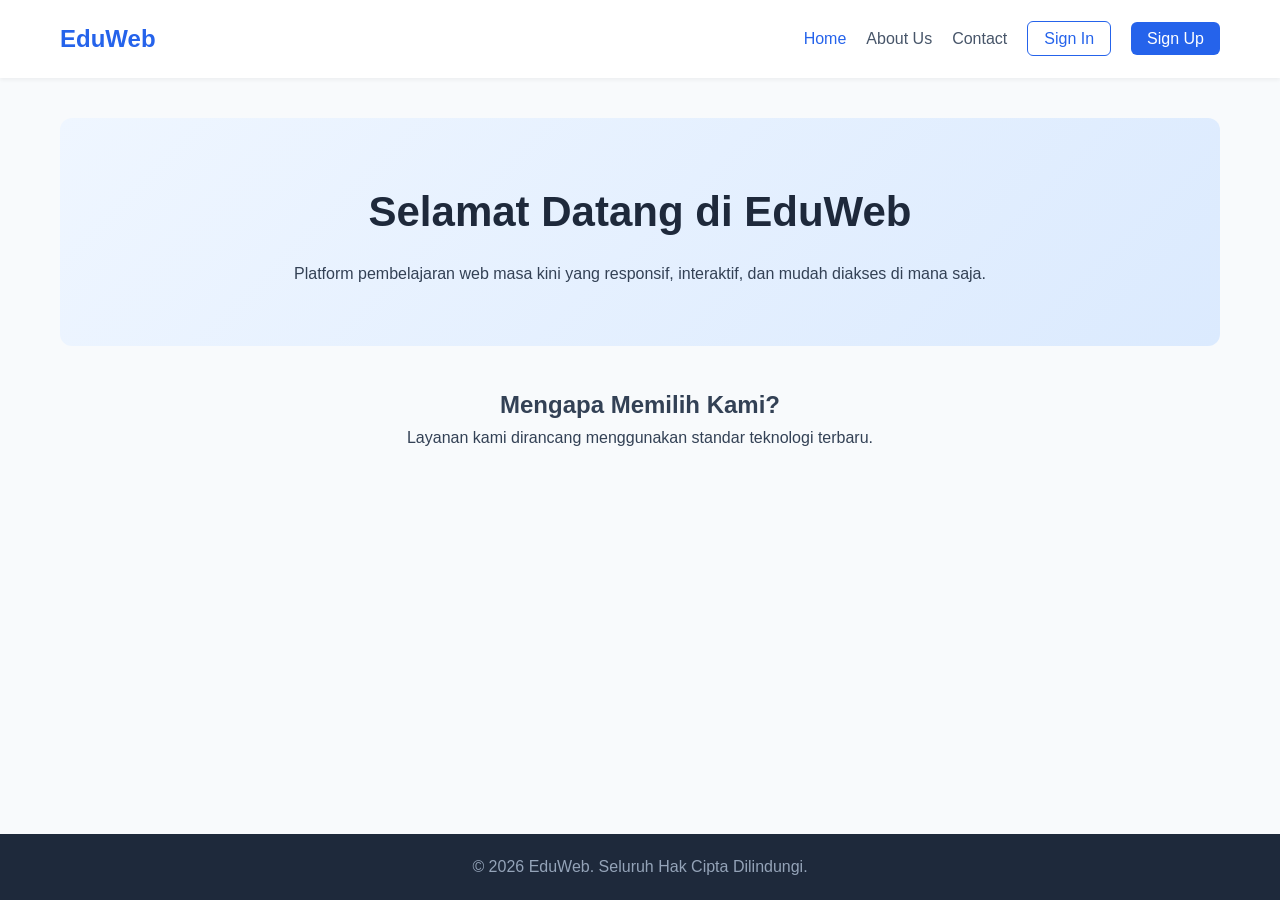
<file: index.html>
<!DOCTYPE html>
<html lang="id">
<head>
    <meta charset="UTF-8">
    <meta name="viewport" content="width=device-width, initial-scale=1.0">
    <title>Situs EduWeb | Beranda</title>
    <link rel="stylesheet" href="style.css">
</head>
<body>
    <header>
        <nav class="navbar">
            <div class="logo"><a href="index.html">EduWeb</a></div>
            <ul class="nav-links">
                <li><a href="index.html" style="color: #2563eb;">Home</a></li>
                <li><a href="about.html">About Us</a></li>
                <li><a href="contact.html">Contact</a></li>
                <li><a href="signin.html" class="btn-signin">Sign In</a></li>
                <li><a href="signup.html" class="btn-signup">Sign Up</a></li>
            </ul>
        </nav>
    </header>

    <main>
        <div class="hero">
            <h1>Selamat Datang di EduWeb</h1>
            <p>Platform pembelajaran web masa kini yang responsif, interaktif, dan mudah diakses di mana saja.</p>
        </div>
        <section style="margin-top: 40px; text-align: center;">
            <h2>Mengapa Memilih Kami?</h2>
            <p style="margin-bottom: 20px;">Layanan kami dirancang menggunakan standar teknologi terbaru.</p>
        </section>
    </main>

    <footer>
        <p>&copy; 2026 EduWeb. Seluruh Hak Cipta Dilindungi.</p>
    </footer>
</body>
</html>
</file>
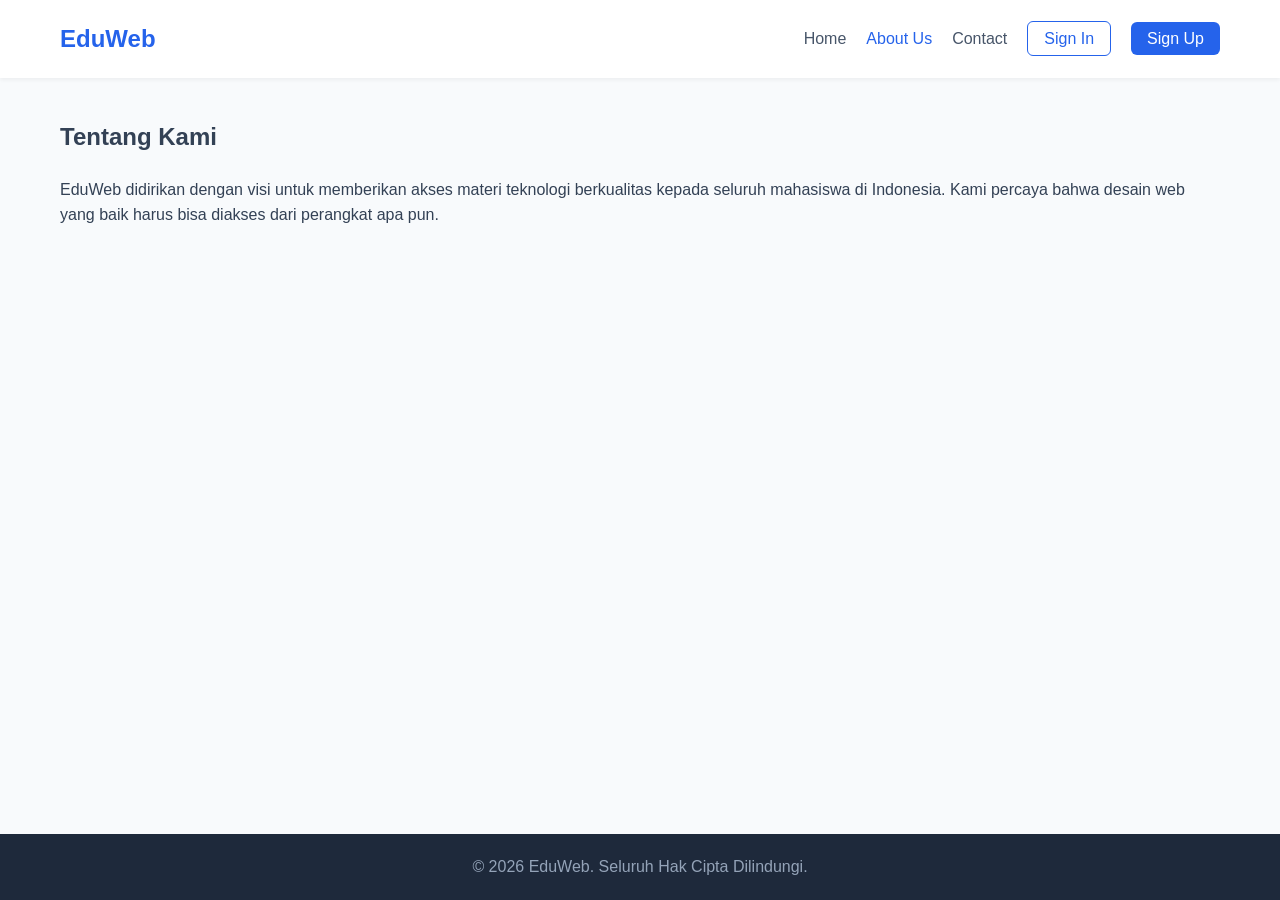
<file: about.html>
<!DOCTYPE html>
<html lang="id">
<head>
    <meta charset="UTF-8">
    <meta name="viewport" content="width=device-width, initial-scale=1.0">
    <title>About Us - EduWeb</title>
    <link rel="stylesheet" href="style.css">
</head>
<body>
    <header>
        <nav class="navbar">
            <div class="logo"><a href="index.html">EduWeb</a></div>
            <ul class="nav-links">
                <li><a href="index.html">Home</a></li>
                <li><a href="about.html" style="color: #2563eb;">About Us</a></li>
                <li><a href="contact.html">Contact</a></li>
                <li><a href="signin.html" class="btn-signin">Sign In</a></li>
                <li><a href="signup.html" class="btn-signup">Sign Up</a></li>
            </ul>
        </nav>
    </header>

    <main>
        <h2>Tentang Kami</h2>
        <p style="margin-top: 20px;">EduWeb didirikan dengan visi untuk memberikan akses materi teknologi berkualitas kepada seluruh mahasiswa di Indonesia. Kami percaya bahwa desain web yang baik harus bisa diakses dari perangkat apa pun.</p>
    </main>

    <footer>
        <p>&copy; 2026 EduWeb. Seluruh Hak Cipta Dilindungi.</p>
    </footer>
</body>
</html>
</file>
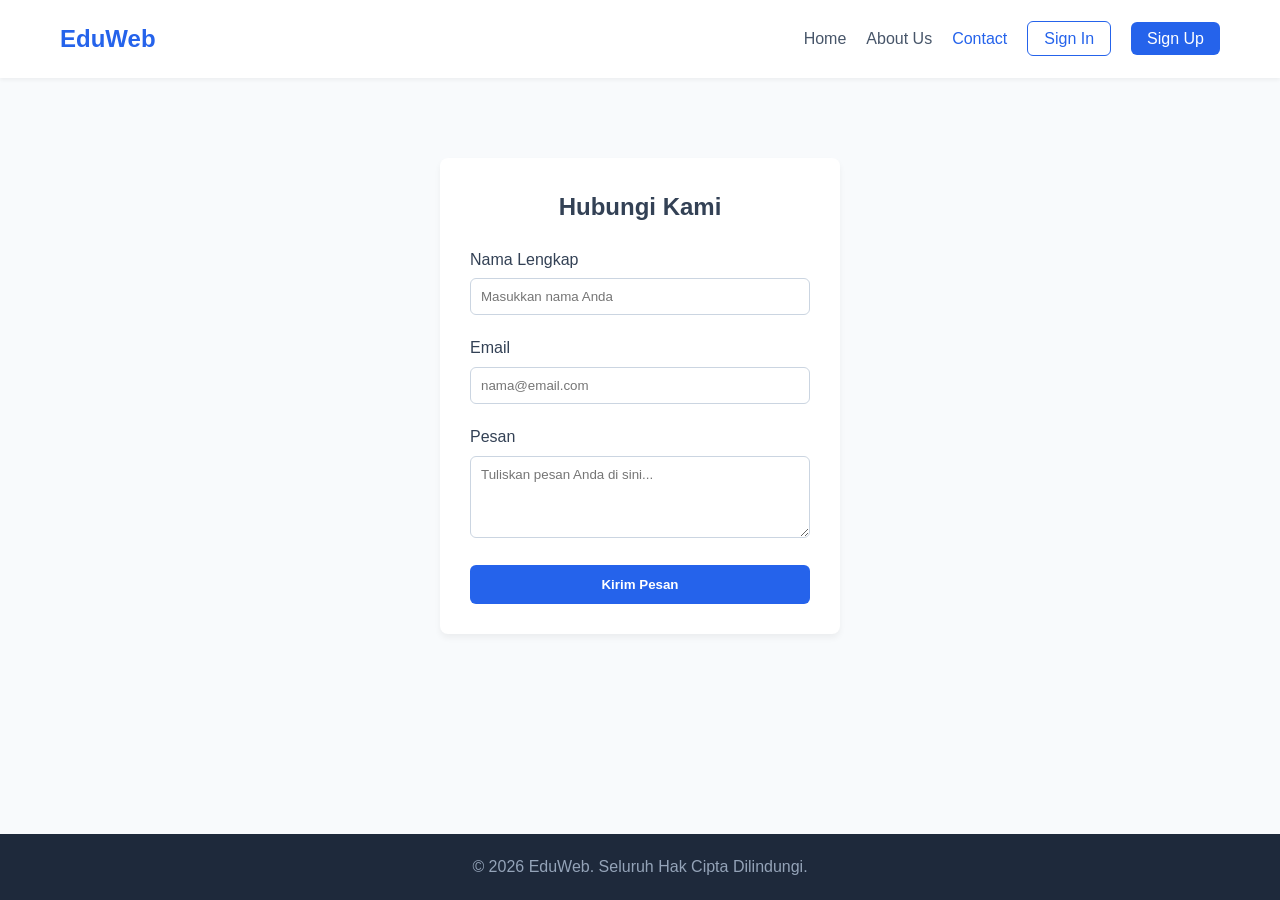
<file: contact.html>
<!DOCTYPE html>
<html lang="id">
<head>
    <meta charset="UTF-8">
    <meta name="viewport" content="width=device-width, initial-scale=1.0">
    <title>Contact - EduWeb</title>
    <link rel="stylesheet" href="style.css">
</head>
<body>
    <header>
        <nav class="navbar">
            <div class="logo"><a href="index.html">EduWeb</a></div>
            <ul class="nav-links">
                <li><a href="index.html">Home</a></li>
                <li><a href="about.html">About Us</a></li>
                <li><a href="contact.html" style="color: #2563eb;">Contact</a></li>
                <li><a href="signin.html" class="btn-signin">Sign In</a></li>
                <li><a href="signup.html" class="btn-signup">Sign Up</a></li>
            </ul>
        </nav>
    </header>

    <main>
        <div class="auth-container">
            <h2 style="text-align: center; margin-bottom: 20px;">Hubungi Kami</h2>
            <form action="#">
                <div class="form-group">
                    <label>Nama Lengkap</label>
                    <input type="text" placeholder="Masukkan nama Anda" required>
                </div>
                <div class="form-group">
                    <label>Email</label>
                    <input type="email" placeholder="nama@email.com" required>
                </div>
                <div class="form-group">
                    <label>Pesan</label>
                    <textarea rows="4" placeholder="Tuliskan pesan Anda di sini..." required></textarea>
                </div>
                <button type="submit" class="btn-submit">Kirim Pesan</button>
            </form>
        </div>
    </main>

    <footer>
        <p>&copy; 2026 EduWeb. Seluruh Hak Cipta Dilindungi.</p>
    </footer>
</body>
</html>
</file>
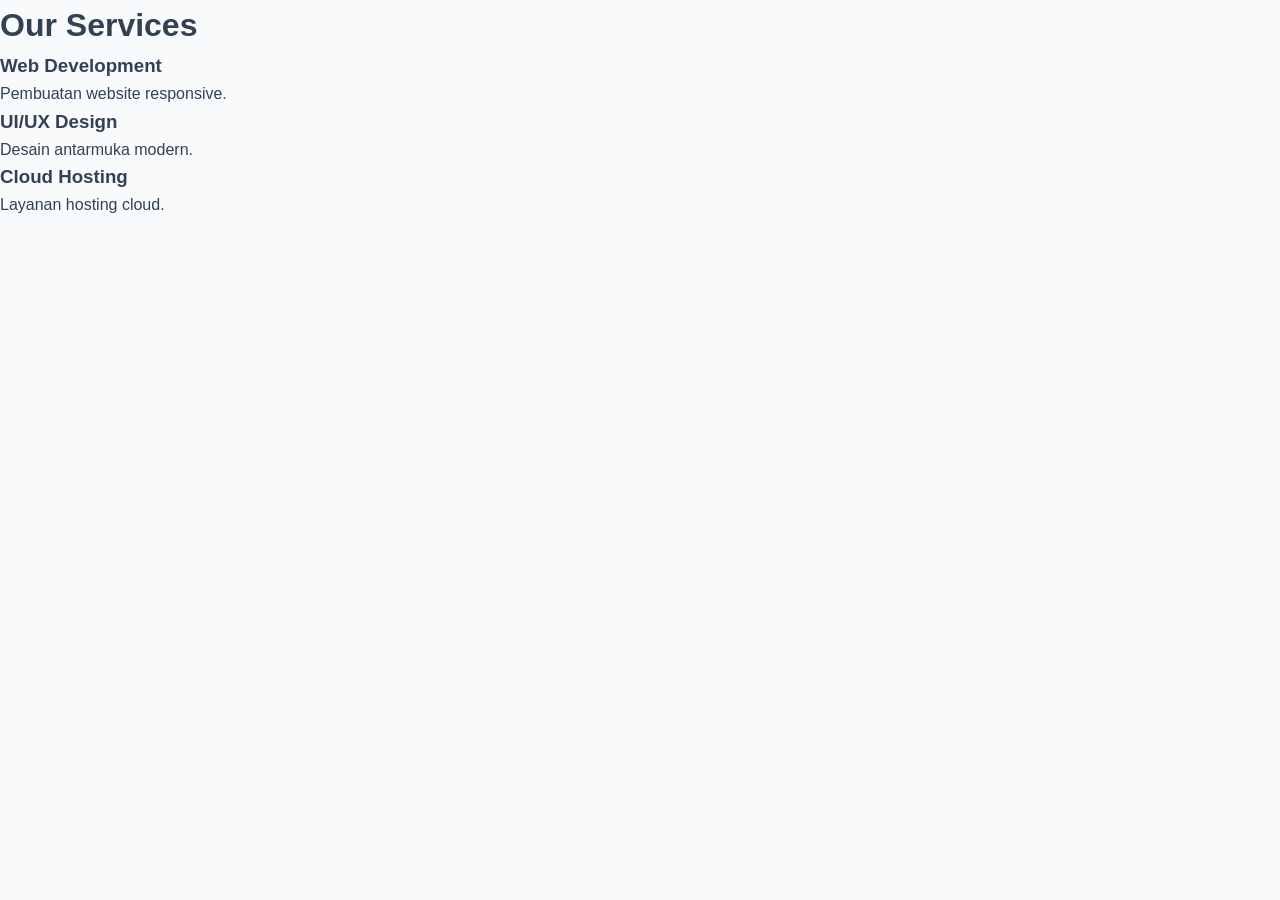
<file: services.html>
<!DOCTYPE html>
<html lang="en">
<head>
    <meta charset="UTF-8">
    <meta name="viewport" content="width=device-width, initial-scale=1.0">
    <title>Services</title>
    <link rel="stylesheet" href="style.css">
</head>
<body>

<div class="container">
    <h1>Our Services</h1>

    <div class="cards">
        <div class="card">
            <h3>Web Development</h3>
            <p>Pembuatan website responsive.</p>
        </div>

        <div class="card">
            <h3>UI/UX Design</h3>
            <p>Desain antarmuka modern.</p>
        </div>

        <div class="card">
            <h3>Cloud Hosting</h3>
            <p>Layanan hosting cloud.</p>
        </div>
    </div>
</div>

</body>
</html>
</file>
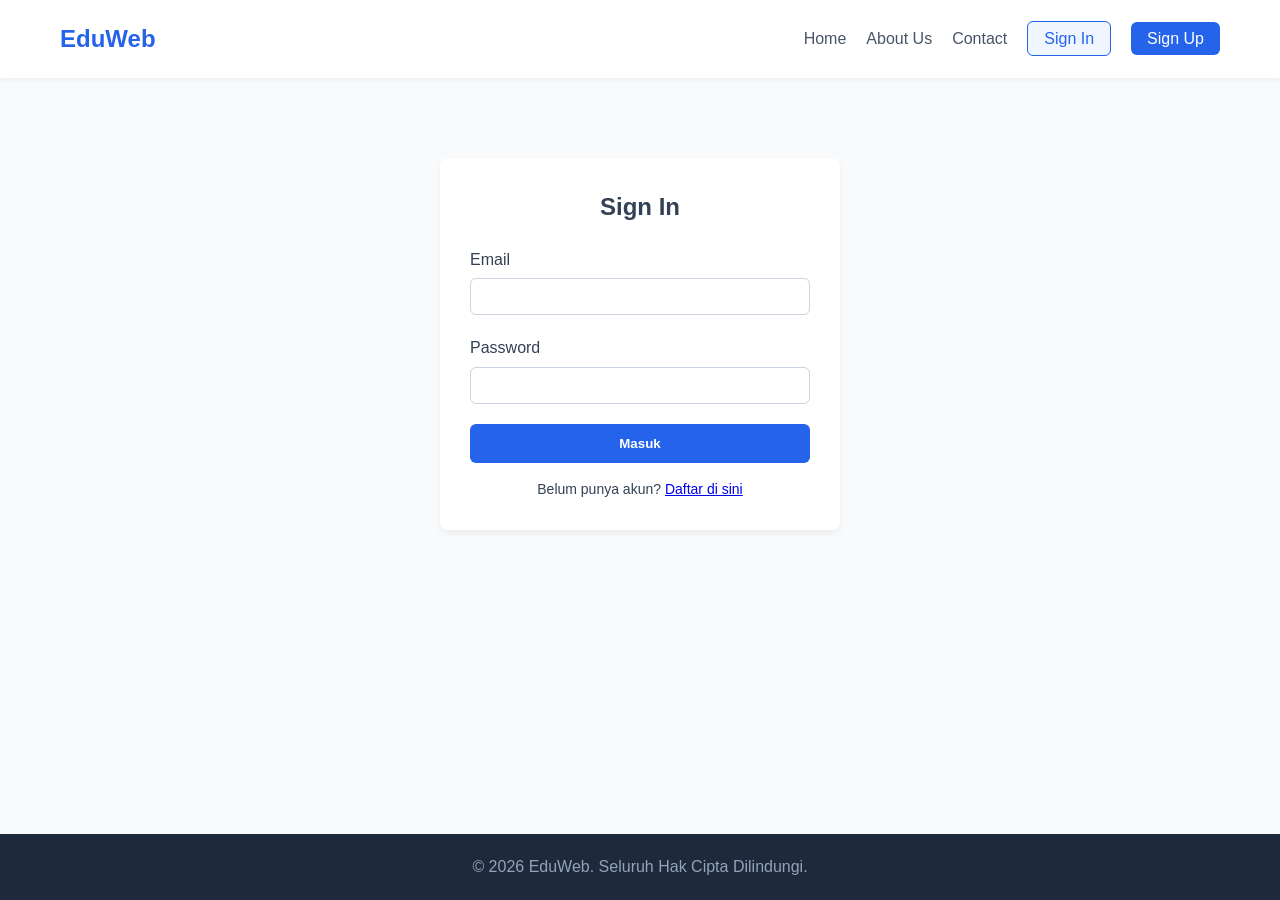
<file: signin.html>
<!DOCTYPE html>
<html lang="id">
<head>
    <meta charset="UTF-8">
    <meta name="viewport" content="width=device-width, initial-scale=1.0">
    <title>Sign In - EduWeb</title>
    <link rel="stylesheet" href="style.css">
</head>
<body>
    <header>
        <nav class="navbar">
            <div class="logo"><a href="index.html">EduWeb</a></div>
            <ul class="nav-links">
                <li><a href="index.html">Home</a></li>
                <li><a href="about.html">About Us</a></li>
                <li><a href="contact.html">Contact</a></li>
                <li><a href="signin.html" class="btn-signin" style="background-color: #eff6ff;">Sign In</a></li>
                <li><a href="signup.html" class="btn-signup">Sign Up</a></li>
            </ul>
        </nav>
    </header>

    <main>
        <div class="auth-container">
            <h2 style="text-align: center; margin-bottom: 20px;">Sign In</h2>
            <form action="#">
                <div class="form-group">
                    <label>Email</label>
                    <input type="email" required>
                </div>
                <div class="form-group">
                    <label>Password</label>
                    <input type="password" required>
                </div>
                <button type="submit" class="btn-submit">Masuk</button>
            </form>
            <p style="text-align: center; margin-top: 15px; font-size: 14px;">Belum punya akun? <a href="signup.html">Daftar di sini</a></p>
        </div>
    </main>

    <footer>
        <p>&copy; 2026 EduWeb. Seluruh Hak Cipta Dilindungi.</p>
    </footer>
</body>
</html>
</file>
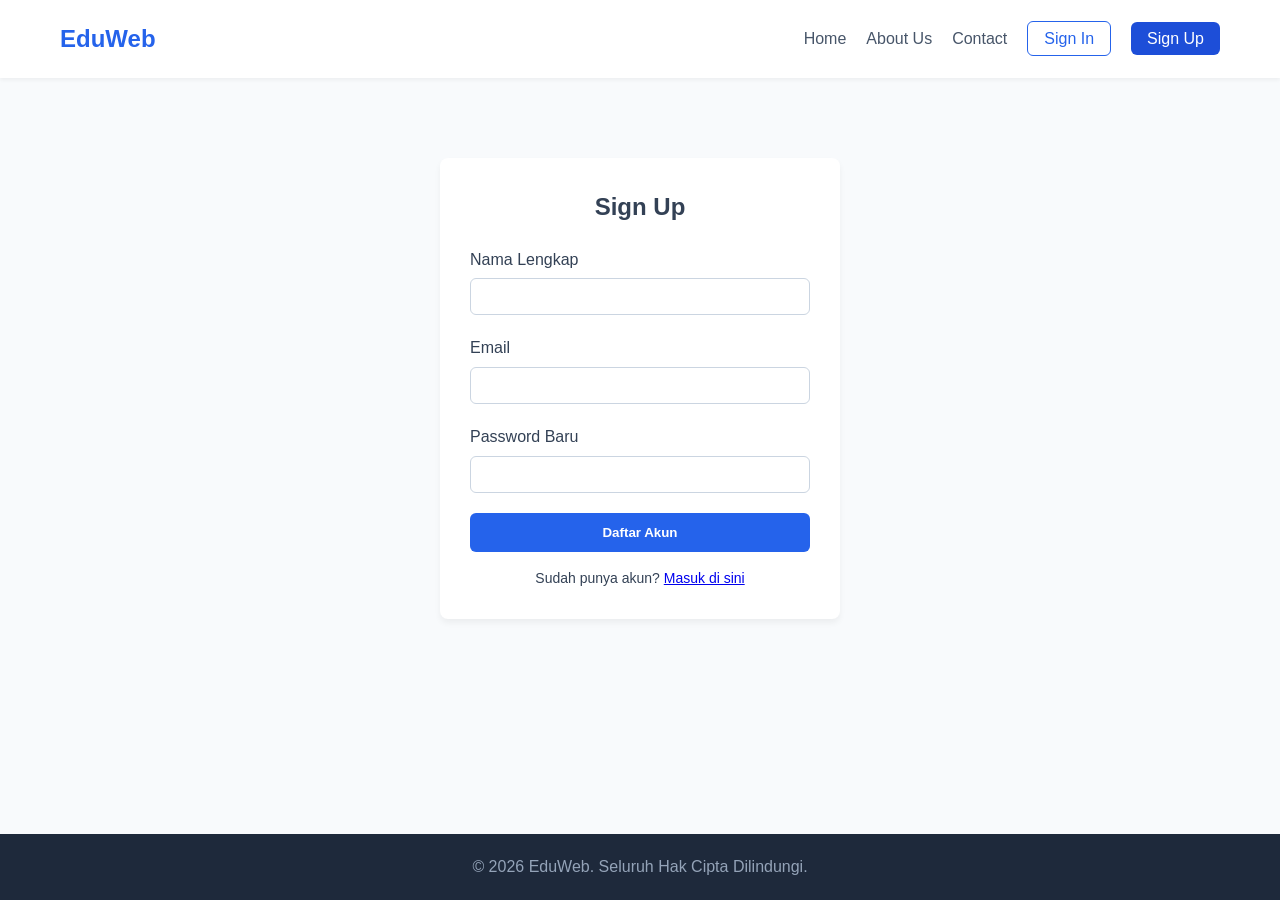
<file: signup.html>
<!DOCTYPE html>
<html lang="id">
<head>
    <meta charset="UTF-8">
    <meta name="viewport" content="width=device-width, initial-scale=1.0">
    <title>Sign Up - EduWeb</title>
    <link rel="stylesheet" href="style.css">
</head>
<body>
    <header>
        <nav class="navbar">
            <div class="logo"><a href="index.html">EduWeb</a></div>
            <ul class="nav-links">
                <li><a href="index.html">Home</a></li>
                <li><a href="about.html">About Us</a></li>
                <li><a href="contact.html">Contact</a></li>
                <li><a href="signin.html" class="btn-signin">Sign In</a></li>
                <li><a href="signup.html" class="btn-signup" style="background-color: #1d4ed8;">Sign Up</a></li>
            </ul>
        </nav>
    </header>

    <main>
        <div class="auth-container">
            <h2 style="text-align: center; margin-bottom: 20px;">Sign Up</h2>
            <form action="#">
                <div class="form-group">
                    <label>Nama Lengkap</label>
                    <input type="text" required>
                </div>
                <div class="form-group">
                    <label>Email</label>
                    <input type="email" required>
                </div>
                <div class="form-group">
                    <label>Password Baru</label>
                    <input type="password" required>
                </div>
                <button type="submit" class="btn-submit">Daftar Akun</button>
            </form>
            <p style="text-align: center; margin-top: 15px; font-size: 14px;">Sudah punya akun? <a href="signin.html">Masuk di sini</a></p>
        </div>
    </main>

    <footer>
        <p>&copy; 2026 EduWeb. Seluruh Hak Cipta Dilindungi.</p>
    </footer>
</body>
</html>
</file>
<file: style.css>
/* Reset & Base Styles */
* {
    margin: 0;
    padding: 0;
    box-sizing: border-box;
    font-family: 'Segoe UI', Tahoma, Geneva, Verdana, sans-serif;
}

body {
    background-color: #f8fafc;
    color: #334155;
    line-height: 1.6;
    display: flex;
    flex-direction: column;
    min-height: 100vh;
}

/* Navigation Bar */
header {
    background-color: #ffffff;
    box-shadow: 0 2px 4px rgba(0,0,0,0.05);
    position: sticky;
    top: 0;
    z-index: 100;
}

.navbar {
    display: flex;
    justify-content: space-between;
    align-items: center;
    max-width: 1200px;
    margin: 0 auto;
    padding: 20px;
}

.logo a {
    font-size: 24px;
    font-weight: 700;
    color: #2563eb;
    text-decoration: none;
}

.nav-links {
    display: flex;
    list-style: none;
    gap: 20px;
    align-items: center;
}

.nav-links a {
    text-decoration: none;
    color: #475569;
    font-weight: 500;
    transition: color 0.3s;
}

.nav-links a:hover {
    color: #2563eb;
}

.btn-signin {
    color: #2563eb !important;
    border: 1px solid #2563eb;
    padding: 8px 16px;
    border-radius: 6px;
}

.btn-signup {
    background-color: #2563eb;
    color: white !important;
    padding: 8px 16px;
    border-radius: 6px;
}

.btn-signup:hover {
    background-color: #1d4ed8;
}

/* Main Content Wrapper */
main {
    flex: 1;
    max-width: 1200px;
    width: 100%;
    margin: 0 auto;
    padding: 40px 20px;
}

/* Footer */
footer {
    background-color: #1e293b;
    color: #94a3b8;
    text-align: center;
    padding: 20px;
    margin-top: auto;
}

/* Layout Komponen Utilitas */
.hero {
    text-align: center;
    padding: 60px 20px;
    background: linear-gradient(135deg, #eff6ff 0%, #dbeafe 100%);
    border-radius: 12px;
    margin-bottom: 30px;
}

.hero h1 {
    font-size: 42px;
    color: #1e293b;
    margin-bottom: 15px;
}

.auth-container {
    max-width: 400px;
    margin: 40px auto;
    background: white;
    padding: 30px;
    border-radius: 8px;
    box-shadow: 0 4px 6px rgba(0,0,0,0.05);
}

.form-group {
    margin-bottom: 20px;
}

.form-group label {
    display: block;
    margin-bottom: 6px;
    font-weight: 500;
}

.form-group input, .form-group textarea {
    width: 100%;
    padding: 10px;
    border: 1px solid #cbd5e1;
    border-radius: 6px;
    outline: none;
}

.form-group input:focus, .form-group textarea:focus {
    border-color: #2563eb;
}

.btn-submit {
    width: 100%;
    padding: 12px;
    background-color: #2563eb;
    color: white;
    border: none;
    border-radius: 6px;
    cursor: pointer;
    font-weight: 600;
}

.btn-submit:hover {
    background-color: #1d4ed8;
}

/* Responsive / Breakpoints (Media Queries) */
@media (max-width: 768px) {
    .navbar {
        flex-direction: column;
        gap: 15px;
    }
    .nav-links {
        flex-direction: column;
        width: 100%;
        text-align: center;
        gap: 10px;
    }
    .hero h1 {
        font-size: 28px;
    }
}
</file>
